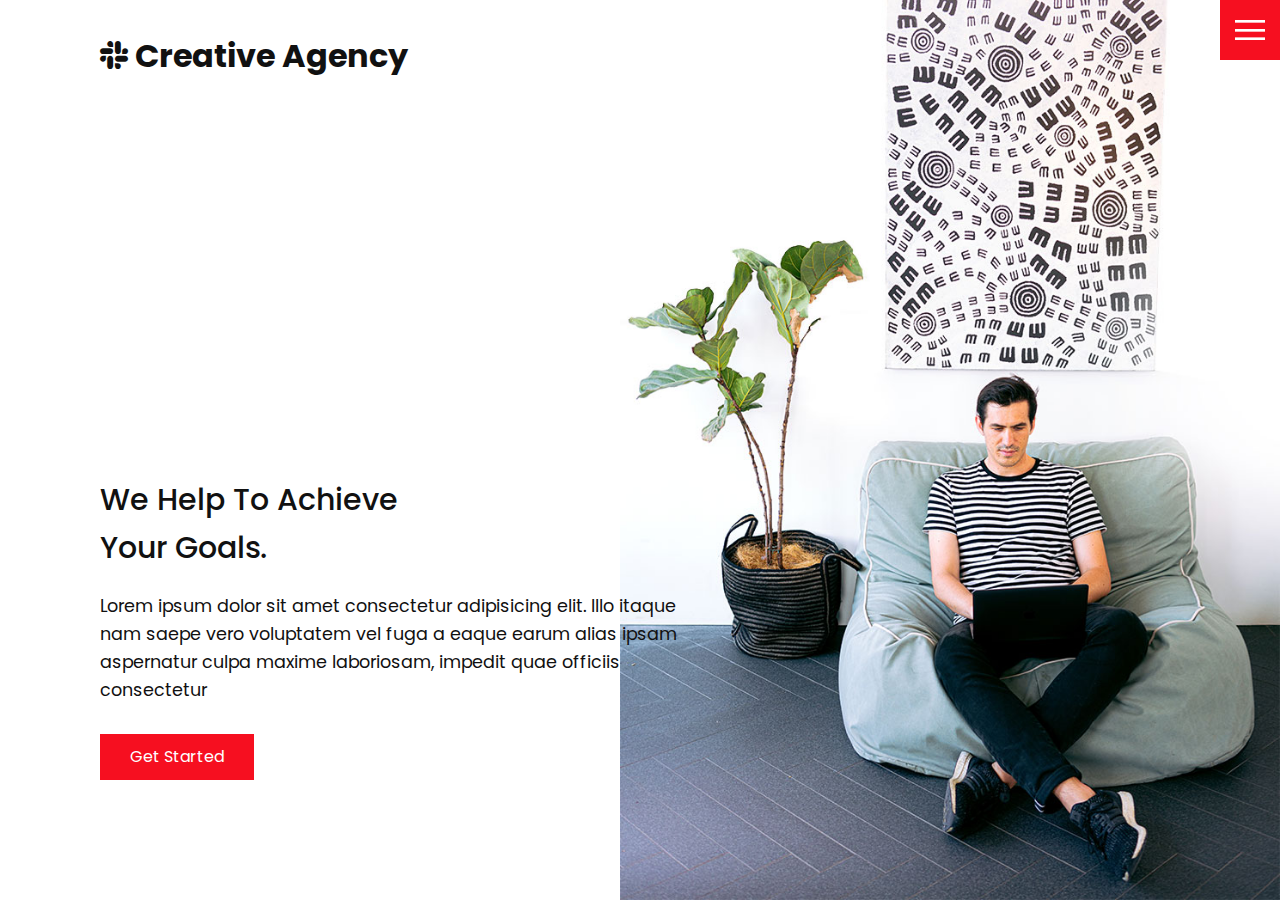
<file: index.html>
<!DOCTYPE html>
<html lang="en">
  <head>
    <meta charset="UTF-8" />
    <meta http-equiv="X-UA-Compatible" content="IE=edge" />
    <meta name="viewport" content="width=device-width, initial-scale=1.0" />
    <!-- Fontawesome CDN Link -->
    <link rel="stylesheet" href="https://cdnjs.cloudflare.com/ajax/libs/font-awesome/5.15.2/css/all.min.css"/>
    <link rel="stylesheet" href="css/style.css" />
    <title>Creative Agency</title>
  </head>
  <body>
    <header>
      <div class="logo"><i class="fab fa-slack"></i>   Creative Agency</div>
      <div class="toggle"></div>
      <div class="navigation">
        <ul>
          <li><a href="index.html">Home</a></li>
          <li><a href="services.html">Services</a></li>
          <li><a href="work.html">Work</a></li>
          <li><a href="contact.html">Contact</a></li>
        </ul>
        <div class="social-bar">
          <ul>
            <li>
              <a href="https://facebook.com">
                <img src="images/facebook.png" target="_blank" alt="" />
              </a>
            </li>
            <li>
              <a href="https://twitter.com">
                <img src="images/twitter.png" target="_blank" alt="" />
              </a>
            </li>
            <li>
              <a href="https://instagram.com">
                <img src="images/instagram.png" target="_blank" alt="" />
              </a>
            </li>
          </ul>
          <a href="mailto:you@email.com" class="email-icon">
            <img src="images/email.png" alt="" />
          </a>
        </div>
      </div>
    </header>

    <section class="home">
      <img src="images/home-img.jpg" class="home-img" alt="" />
      <div class="home-content">
        <h1>
          We Help To Achieve <br />
          Your Goals.
        </h1>
        <p>
          Lorem ipsum dolor sit amet consectetur adipisicing elit. Illo itaque
          nam saepe vero voluptatem vel fuga a eaque earum alias ipsam
          aspernatur culpa maxime laboriosam, impedit quae officiis consectetur
        </p>
        <a href="contact.html" class="btn">Get Started</a>
      </div>
    </section>

    <script src="js/script.js"></script>
  </body>
</html>
</file>
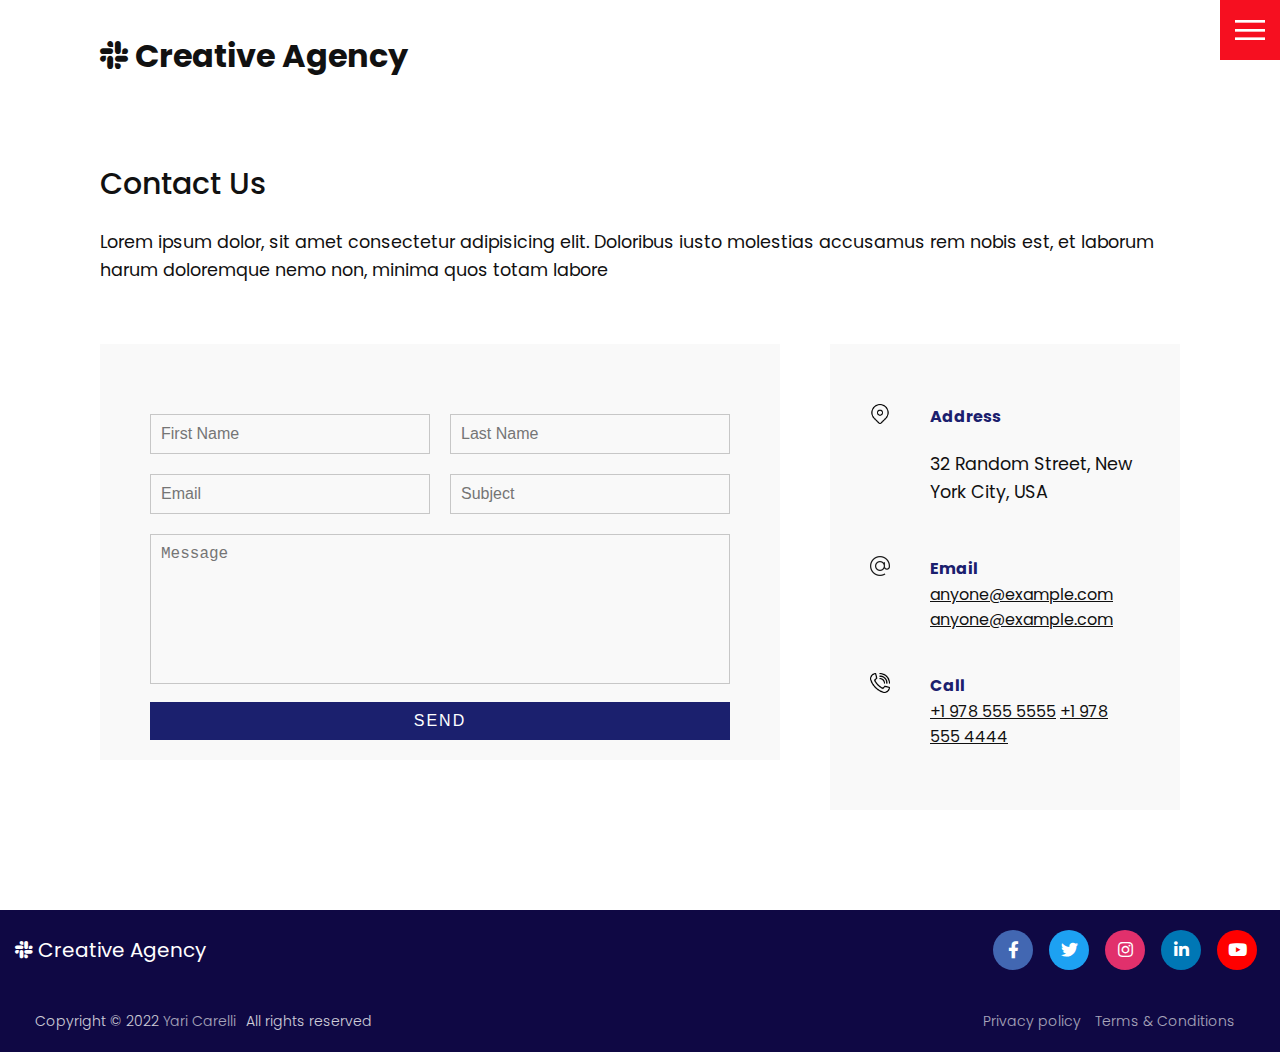
<file: contact.html>
<!DOCTYPE html>
<html lang="en">
  <head>
    <meta charset="UTF-8" />
    <meta http-equiv="X-UA-Compatible" content="IE=edge" />
    <meta name="viewport" content="width=device-width, initial-scale=1.0" />
    <!-- Fontawesome CDN Link -->
    <link rel="stylesheet" href="https://cdnjs.cloudflare.com/ajax/libs/font-awesome/5.15.2/css/all.min.css"/>
    <link rel="stylesheet" href="css/style.css" />
    <title>Creative Agency</title>
  </head>
  <body>
    <header>
      <div class="logo"><i class="fab fa-slack"></i>   Creative Agency</div>
      <div class="toggle"></div>
      <div class="navigation">
        <ul>
          <li><a href="index.html">Home</a></li>
          <li><a href="services.html">Services</a></li>
          <li><a href="work.html">Work</a></li>
          <li><a href="contact.html">Contact</a></li>
        </ul>
        <div class="social-bar">
          <ul>
            <li>
              <a href="https://facebook.com">
                <img src="images/facebook.png" target="_blank" alt="" />
              </a>
            </li>
            <li>
              <a href="https://twitter.com">
                <img src="images/twitter.png" target="_blank" alt="" />
              </a>
            </li>
            <li>
              <a href="https://instagram.com">
                <img src="images/instagram.png" target="_blank" alt="" />
              </a>
            </li>
          </ul>
          <a href="mailto:you@email.com" class="email-icon">
            <img src="images/email.png" alt="" />
          </a>
        </div>
      </div>
    </header>

    <section>
      <div class="title">
        <h1>Contact Us</h1>
        <p>
          Lorem ipsum dolor, sit amet consectetur adipisicing elit. Doloribus
          iusto molestias accusamus rem nobis est, et laborum harum doloremque
          nemo non, minima quos totam labore
        </p>
      </div>
      <div class="contact">
        <div class="contact-form">
          <form>
            <div class="row">
              <div class="input50">
                <input type="text" placeholder="First Name" required/>
              </div>
              <div class="input50">
                <input type="text" placeholder="Last Name" required/>
              </div>
            </div>
            <div class="row">
              <div class="input50">
                <input type="text" placeholder="Email" required/>
              </div>
              <div class="input50">
                <input type="text" placeholder="Subject" required/>
              </div>
            </div>
            <div class="row">
              <div class="input100">
                <textarea placeholder="Message"></textarea>
              </div>
            </div>
            <div class="row">
              <div class="input100">
                <input type="submit" value="Send" />
              </div>
            </div>
          </form>
        </div>

        <div class="contact-info">
          <div class="info-box">
            <img src="images/address.png" class="contact-icon" alt="" />
            <div class="details">
              <h4>Address</h4>
              <p>32 Random Street, New York City, USA</p>
            </div>
          </div>
          <div class="info-box">
            <img src="images/email.png" class="contact-icon" alt="" />
            <div class="details">
              <h4>Email</h4>
              <a href="mailto:anyone@example.com">anyone@example.com</a>
              <a href="mailto:anyone@example.com">anyone@example.com</a>
            </div>
          </div>
          <div class="info-box">
            <img src="images/call.png" class="contact-icon" alt="" />
            <div class="details">
              <h4>Call</h4>
              <a href="tel:+19785555555">+1 978 555 5555</a>
              <a href="tel:+19784444444">+1 978 555 4444</a>
            </div>
          </div>
        </div>
      </div>
    </section>

    <footer>
      <div class="content">
        <div class="top">
          <div class="logo-details">
            <i class="fab fa-slack"></i>
            <span class="logo_name">Creative Agency</span>
          </div>
          <div class="media-icons">
            <a href="#"><i class="fab fa-facebook-f"></i></a>
            <a href="#"><i class="fab fa-twitter"></i></a>
            <a href="#"><i class="fab fa-instagram"></i></a>
            <a href="#"><i class="fab fa-linkedin-in"></i></a>
            <a href="#"><i class="fab fa-youtube"></i></a>
          </div>
        </div>
          <div class="bottom_text">
            <span class="copyright_text">Copyright © 2022 <a href="https://github.com/Yari-Carelli">Yari Carelli</a>All rights reserved</span>
            <span class="policy_terms">
              <a href="">Privacy policy</a>
              <a href="">Terms & Conditions</a>
            </span>
          </div>
        </div>
    </footer>

    <script src="js/script.js"></script>
  </body>
</html>
</file>
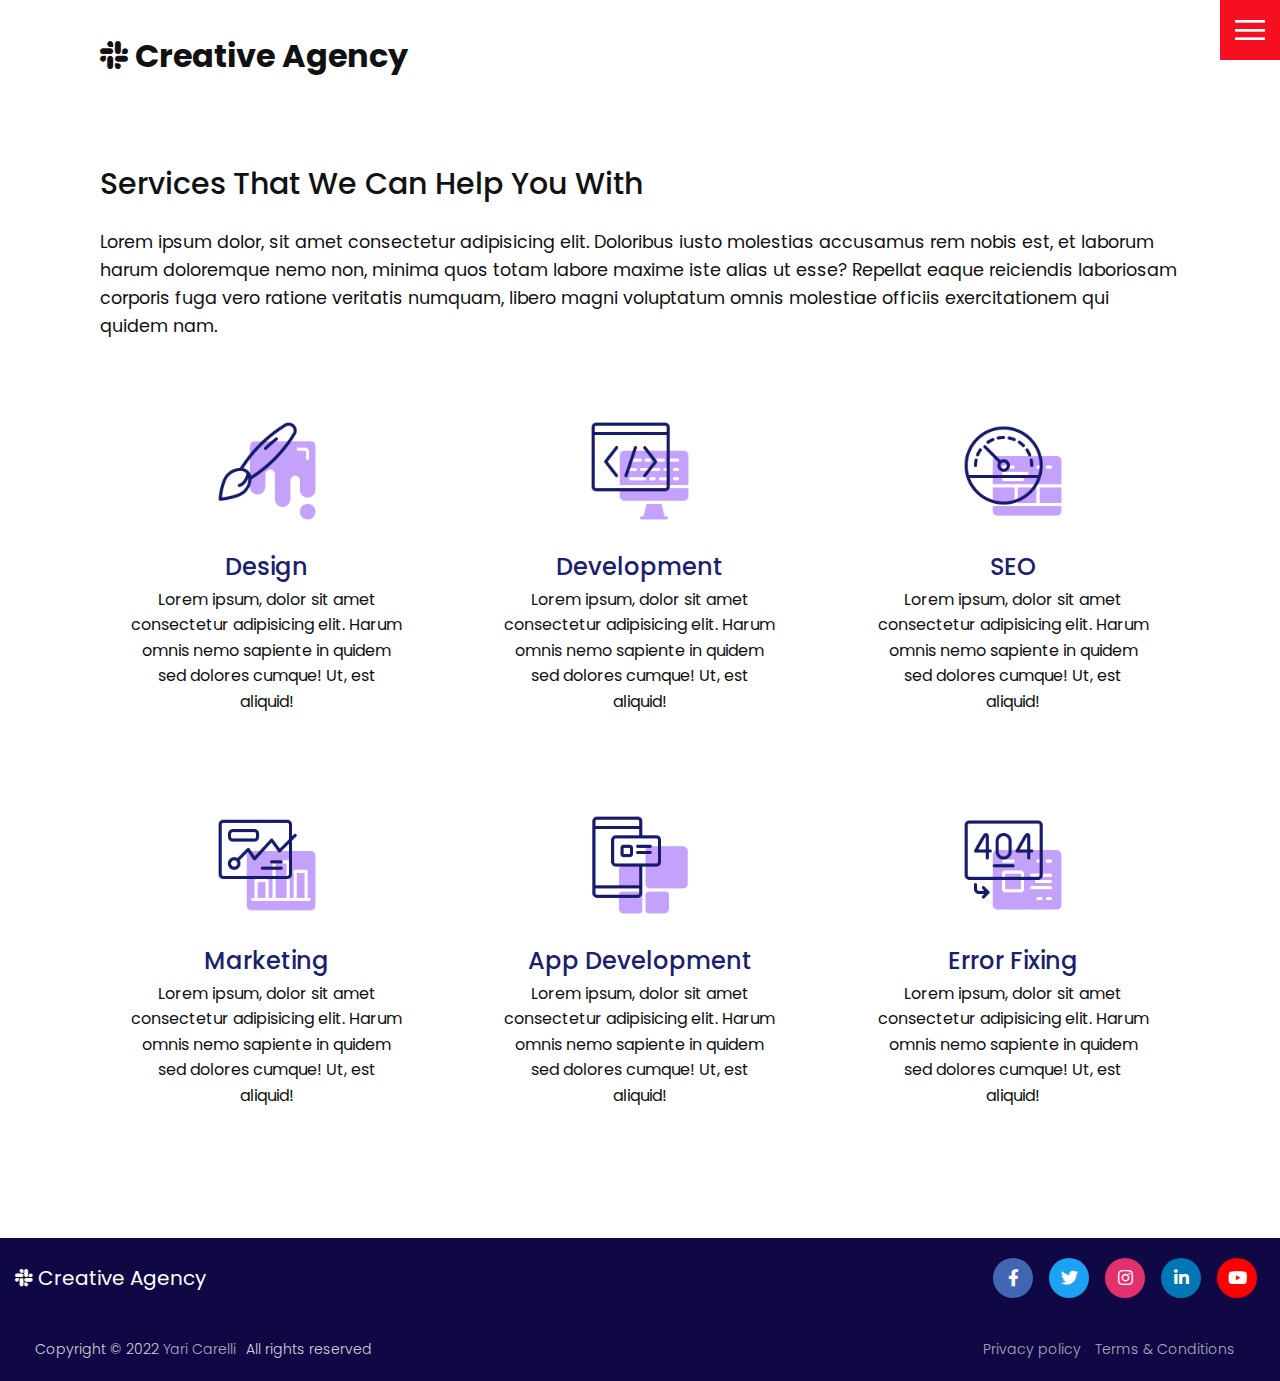
<file: services.html>
<!DOCTYPE html>
<html lang="en">
  <head>
    <meta charset="UTF-8" />
    <meta http-equiv="X-UA-Compatible" content="IE=edge" />
    <meta name="viewport" content="width=device-width, initial-scale=1.0" />
    <!-- Fontawesome CDN Link -->
    <link rel="stylesheet" href="https://cdnjs.cloudflare.com/ajax/libs/font-awesome/5.15.2/css/all.min.css"/>
    <link rel="stylesheet" href="css/style.css" />
    <title>Creative Agency</title>
  </head>
  <body>
    <header>
      <div class="logo"><i class="fab fa-slack"></i>   Creative Agency</div>
      <div class="toggle"></div>
      <div class="navigation">
        <ul>
          <li><a href="index.html">Home</a></li>
          <li><a href="services.html">Services</a></li>
          <li><a href="work.html">Work</a></li>
          <li><a href="contact.html">Contact</a></li>
        </ul>
        <div class="social-bar">
          <ul>
            <li>
              <a href="https://facebook.com">
                <img src="images/facebook.png" target="_blank" alt="" />
              </a>
            </li>
            <li>
              <a href="https://twitter.com">
                <img src="images/twitter.png" target="_blank" alt="" />
              </a>
            </li>
            <li>
              <a href="https://instagram.com">
                <img src="images/instagram.png" target="_blank" alt="" />
              </a>
            </li>
          </ul>
          <a href="mailto:you@email.com" class="email-icon">
            <img src="images/email.png" alt="" />
          </a>
        </div>
      </div>
    </header>

    <section>
      <div class="title">
        <h1>Services That We Can Help You With</h1>
        <p>
          Lorem ipsum dolor, sit amet consectetur adipisicing elit. Doloribus
          iusto molestias accusamus rem nobis est, et laborum harum doloremque
          nemo non, minima quos totam labore maxime iste alias ut esse? Repellat
          eaque reiciendis laboriosam corporis fuga vero ratione veritatis
          numquam, libero magni voluptatum omnis molestiae officiis
          exercitationem qui quidem nam.
        </p>
      </div>
      <div class="services">
        <div class="service">
          <div class="icon">
            <img src="images/001.png" alt="" />
          </div>
          <h2>Design</h2>
          Lorem ipsum, dolor sit amet consectetur adipisicing elit. Harum omnis
          nemo sapiente in quidem sed dolores cumque! Ut, est aliquid!
        </div>
        <div class="service">
          <div class="icon">
            <img src="images/002.png" alt="" />
          </div>
          <h2>Development</h2>
          Lorem ipsum, dolor sit amet consectetur adipisicing elit. Harum omnis
          nemo sapiente in quidem sed dolores cumque! Ut, est aliquid!
        </div>
        <div class="service">
          <div class="icon">
            <img src="images/003.png" alt="" />
          </div>
          <h2>SEO</h2>
          Lorem ipsum, dolor sit amet consectetur adipisicing elit. Harum omnis
          nemo sapiente in quidem sed dolores cumque! Ut, est aliquid!
        </div>
        <div class="service">
          <div class="icon">
            <img src="images/004.png" alt="" />
          </div>
          <h2>Marketing</h2>
          Lorem ipsum, dolor sit amet consectetur adipisicing elit. Harum omnis
          nemo sapiente in quidem sed dolores cumque! Ut, est aliquid!
        </div>
        <div class="service">
          <div class="icon">
            <img src="images/005.png" alt="" />
          </div>
          <h2>App Development</h2>
          Lorem ipsum, dolor sit amet consectetur adipisicing elit. Harum omnis
          nemo sapiente in quidem sed dolores cumque! Ut, est aliquid!
        </div>
        <div class="service">
          <div class="icon">
            <img src="images/006.png" alt="" />
          </div>
          <h2>Error Fixing</h2>
          Lorem ipsum, dolor sit amet consectetur adipisicing elit. Harum omnis
          nemo sapiente in quidem sed dolores cumque! Ut, est aliquid!
        </div>
      </div>
    </section>

    <footer>
      <div class="content">
        <div class="top">
          <div class="logo-details">
            <i class="fab fa-slack"></i>
            <span class="logo_name">Creative Agency</span>
          </div>
          <div class="media-icons">
            <a href="#"><i class="fab fa-facebook-f"></i></a>
            <a href="#"><i class="fab fa-twitter"></i></a>
            <a href="#"><i class="fab fa-instagram"></i></a>
            <a href="#"><i class="fab fa-linkedin-in"></i></a>
            <a href="#"><i class="fab fa-youtube"></i></a>
          </div>
        </div>
          <div class="bottom_text">
            <span class="copyright_text">Copyright © 2022 <a href="https://github.com/Yari-Carelli">Yari Carelli</a>All rights reserved</span>
            <span class="policy_terms">
              <a href="">Privacy policy</a>
              <a href="">Terms & Conditions</a>
            </span>
          </div>
        </div>
    </footer>

    <script src="js/script.js"></script>
  </body>
</html>
</file>
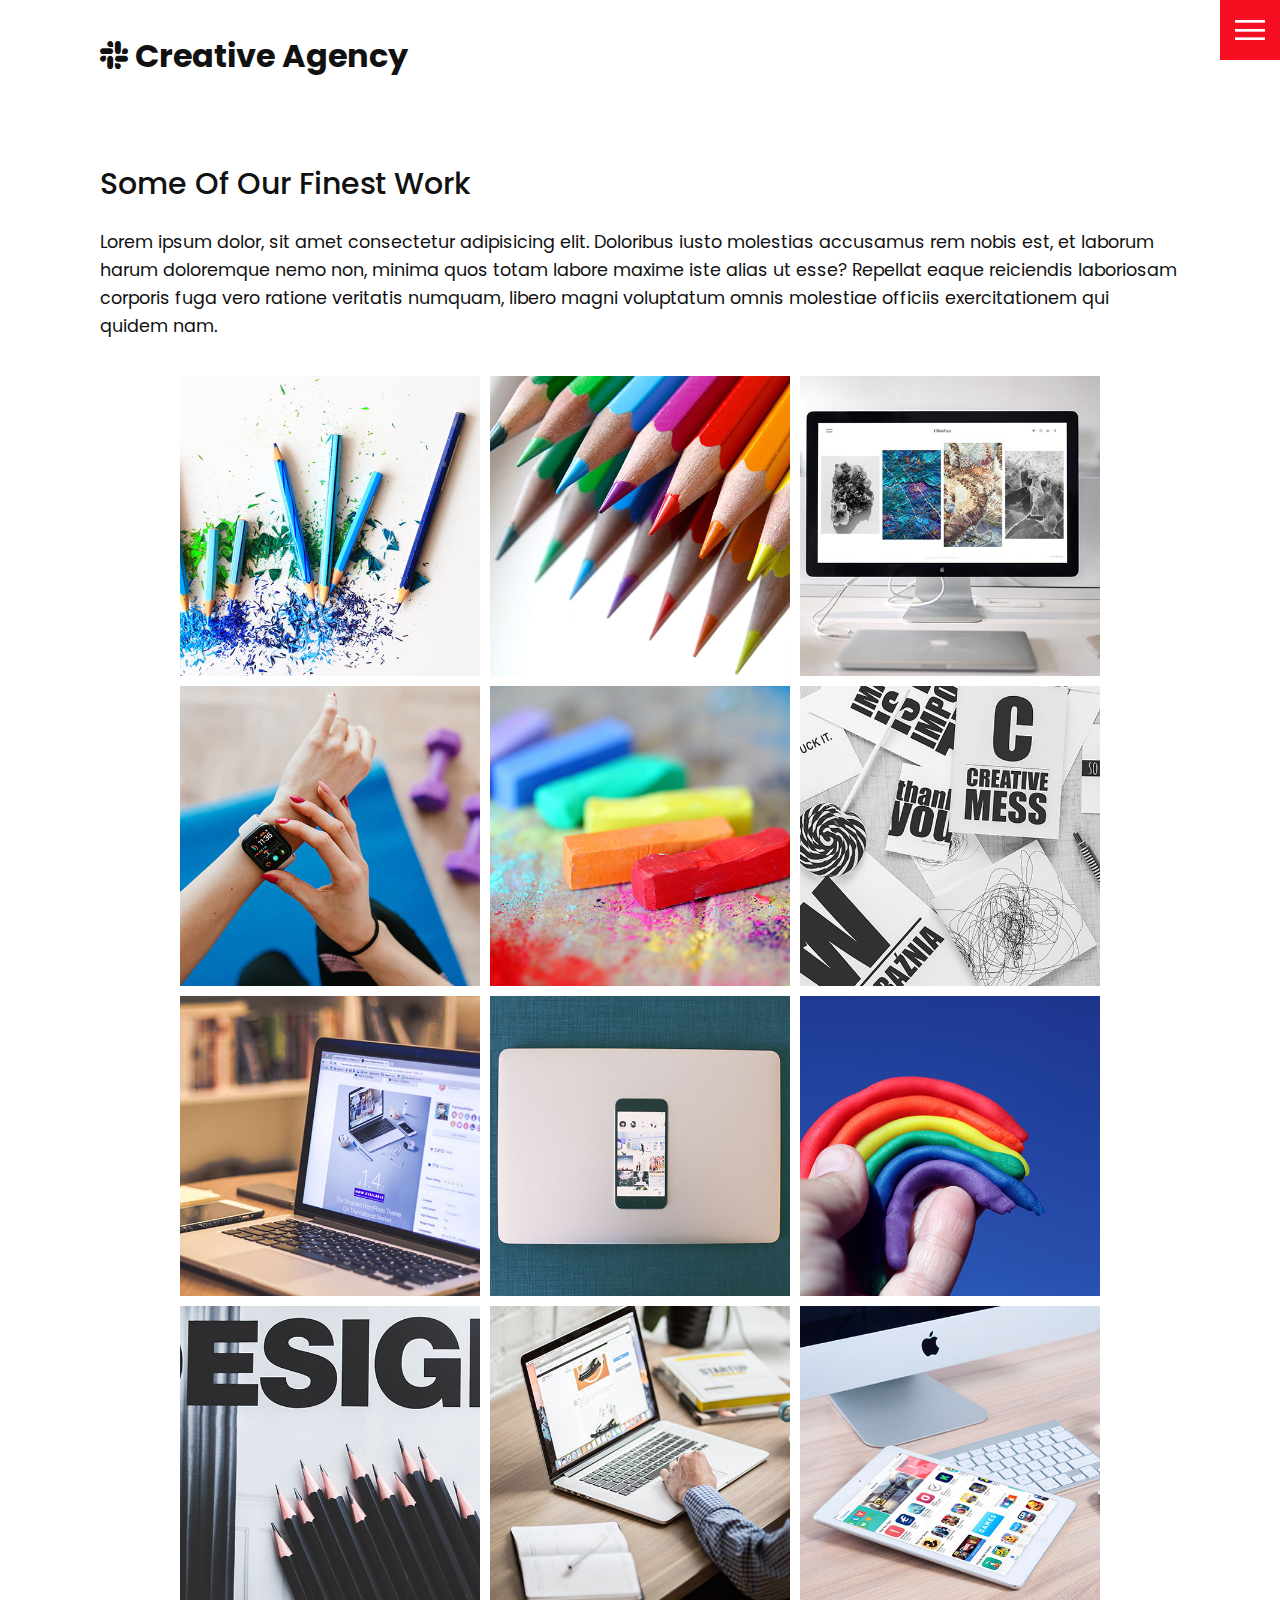
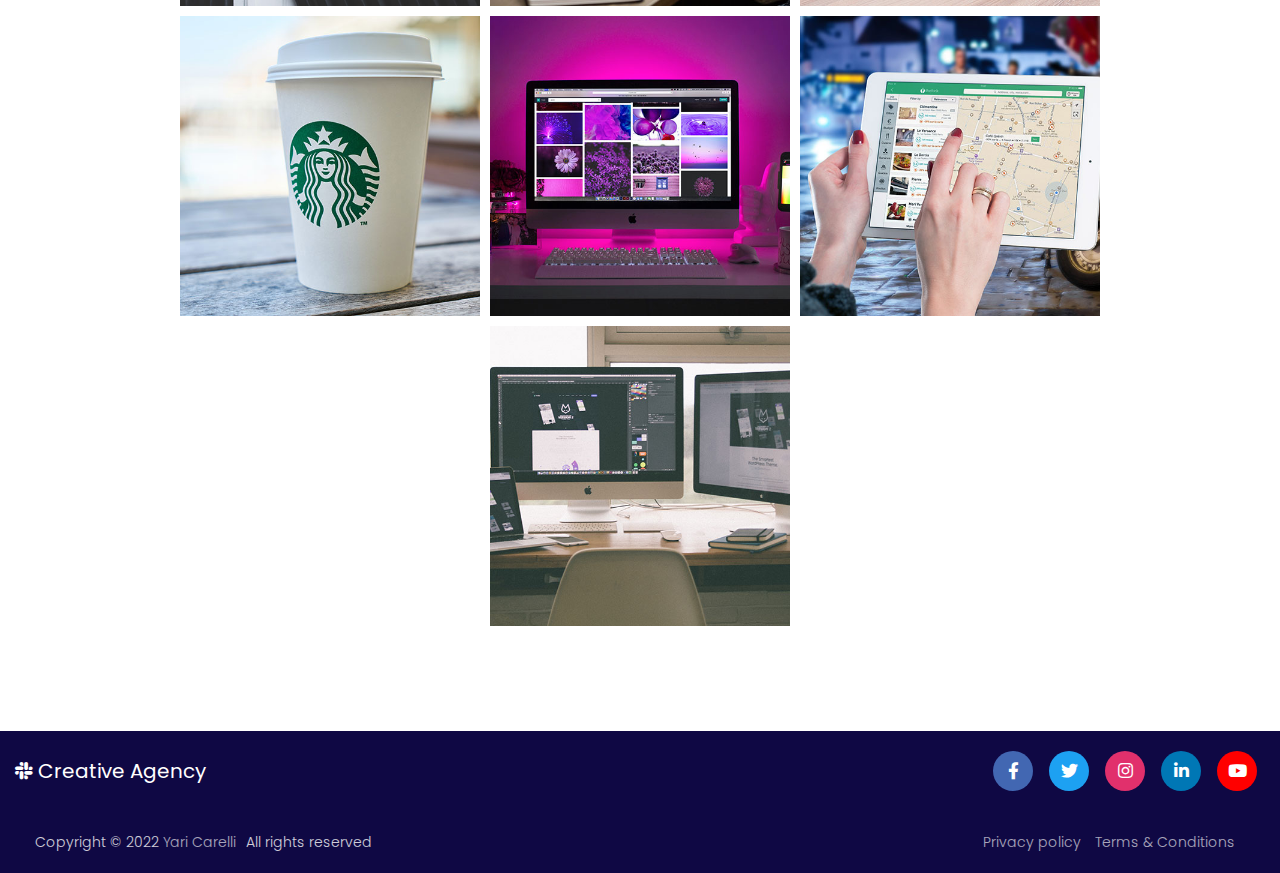
<file: work.html>
<!DOCTYPE html>
<html lang="en">
  <head>
    <meta charset="UTF-8" />
    <meta http-equiv="X-UA-Compatible" content="IE=edge" />
    <meta name="viewport" content="width=device-width, initial-scale=1.0" />
    <!-- Fontawesome CDN Link -->
    <link rel="stylesheet" href="https://cdnjs.cloudflare.com/ajax/libs/font-awesome/5.15.2/css/all.min.css"/>
    <link rel="stylesheet" href="css/style.css" />
    <title>Creative Agency</title>
  </head>
  <body>
    <header>
      <div class="logo"><i class="fab fa-slack"></i>   Creative Agency</div>
      <div class="toggle"></div>
      <div class="navigation">
        <ul>
          <li><a href="index.html">Home</a></li>
          <li><a href="services.html">Services</a></li>
          <li><a href="work.html">Work</a></li>
          <li><a href="contact.html">Contact</a></li>
        </ul>
        <div class="social-bar">
          <ul>
            <li>
              <a href="https://facebook.com">
                <img src="images/facebook.png" target="_blank" alt="" />
              </a>
            </li>
            <li>
              <a href="https://twitter.com">
                <img src="images/twitter.png" target="_blank" alt="" />
              </a>
            </li>
            <li>
              <a href="https://instagram.com">
                <img src="images/instagram.png" target="_blank" alt="" />
              </a>
            </li>
          </ul>
          <a href="mailto:you@email.com" class="email-icon">
            <img src="images/email.png" alt="" />
          </a>
        </div>
      </div>
    </header>

    <section>
      <div class="title">
        <h1>Some Of Our Finest Work</h1>
        <p>
          Lorem ipsum dolor, sit amet consectetur adipisicing elit. Doloribus
          iusto molestias accusamus rem nobis est, et laborum harum doloremque
          nemo non, minima quos totam labore maxime iste alias ut esse? Repellat
          eaque reiciendis laboriosam corporis fuga vero ratione veritatis
          numquam, libero magni voluptatum omnis molestiae officiis
          exercitationem qui quidem nam.
        </p>
      </div>

      <div class="portfolio">
        <div class="item">
          <img src="images/portfolio-item1.jpg" alt="" />
          <div class="action">
            <a href="#">Launch</a>
          </div>
        </div>
        <div class="item">
          <img src="images/portfolio-item2.jpg" alt="" />
          <div class="action">
            <a href="#">Launch</a>
          </div>
        </div>
        <div class="item">
          <img src="images/portfolio-item3.jpg" alt="" />
          <div class="action">
            <a href="#">Launch</a>
          </div>
        </div>
        <div class="item">
          <img src="images/portfolio-item4.jpg" alt="" />
          <div class="action">
            <a href="#">Launch</a>
          </div>
        </div>
        <div class="item">
          <img src="images/portfolio-item5.jpg" alt="" />
          <div class="action">
            <a href="#">Launch</a>
          </div>
        </div>
        <div class="item">
          <img src="images/portfolio-item6.jpg" alt="" />
          <div class="action">
            <a href="#">Launch</a>
          </div>
        </div>
        <div class="item">
          <img src="images/portfolio-item7.jpg" alt="" />
          <div class="action">
            <a href="#">Launch</a>
          </div>
        </div>
        <div class="item">
          <img src="images/portfolio-item8.jpg" alt="" />
          <div class="action">
            <a href="#">Launch</a>
          </div>
        </div>
        <div class="item">
          <img src="images/portfolio-item9.jpg" alt="" />
          <div class="action">
            <a href="#">Launch</a>
          </div>
        </div>
        <div class="item">
          <img src="images/portfolio-item10.jpg" alt="" />
          <div class="action">
            <a href="#">Launch</a>
          </div>
        </div>
        <div class="item">
          <img src="images/portfolio-item11.jpg" alt="" />
          <div class="action">
            <a href="#">Launch</a>
          </div>
        </div>
        <div class="item">
          <img src="images/portfolio-item12.jpg" alt="" />
          <div class="action">
            <a href="#">Launch</a>
          </div>
        </div>
        <div class="item">
          <img src="images/portfolio-item13.jpg" alt="" />
          <div class="action">
            <a href="#">Launch</a>
          </div>
        </div>
        <div class="item">
          <img src="images/portfolio-item14.jpg" alt="" />
          <div class="action">
            <a href="#">Launch</a>
          </div>
        </div>
        <div class="item">
          <img src="images/portfolio-item15.jpg" alt="" />
          <div class="action">
            <a href="#">Launch</a>
          </div>
        </div>
        <div class="item">
          <img src="images/portfolio-item16.jpg" alt="" />
          <div class="action">
            <a href="#">Launch</a>
          </div>
        </div>
      </div>
    </section>

    <footer>
      <div class="content">
        <div class="top">
          <div class="logo-details">
            <i class="fab fa-slack"></i>
            <span class="logo_name">Creative Agency</span>
          </div>
          <div class="media-icons">
            <a href="#"><i class="fab fa-facebook-f"></i></a>
            <a href="#"><i class="fab fa-twitter"></i></a>
            <a href="#"><i class="fab fa-instagram"></i></a>
            <a href="#"><i class="fab fa-linkedin-in"></i></a>
            <a href="#"><i class="fab fa-youtube"></i></a>
          </div>
        </div>
          <div class="bottom_text">
            <span class="copyright_text">Copyright © 2022 <a href="https://github.com/Yari-Carelli">Yari Carelli</a>All rights reserved</span>
            <span class="policy_terms">
              <a href="">Privacy policy</a>
              <a href="">Terms & Conditions</a>
            </span>
          </div>
        </div>
    </footer>

    <script src="js/script.js"></script>
  </body>
</html>
</file>
<file: css/style.css>
@import url('https://fonts.googleapis.com/css?family=Poppins:200,300,400,500,600,700,800,900&display=swap');


:root {
    --primary-color: #f60f20;
    --secondary-color: #1b206e;
  }


/* BASE STYLES */
* {
    box-sizing: border-box;
    margin: 0;
    padding: 0;
  }
  
  html {
    height: 100%;
  }

  body {
    margin: 0;
    font-family: 'Poppins', sans-serif;
    color: #111;
    line-height: 1.6;
    background: white;
    min-height: 100%;
    display: flex;
    flex-direction: column;
  }
  
  h1 {
    font-size: 30px;
    font-weight: 500;
  }
  
  p {
    margin: 20px 0 10px;
    font-size: 1.1rem;
  }
  
  section {
    display: flex;
    flex-direction: column;
    height: 100%;
    align-items: center;
    padding: 100px;
    margin-top: 60px;
  }
  
  section.home {
    flex-direction: row;
    margin-top: auto;
  }

  footer {
    background: #0F0844;
    color: white;
    bottom: 0;
    margin-top: auto;    
  }

  footer .content{
    max-width: 1250px;
    margin: auto;
    bottom: 0;
  }
  footer .content .top{
    display: flex;
    align-items: center;
    justify-content: space-between;
    margin-top: 20px;
    margin-bottom: 20px;
  }
  .content .top .logo-details{
    color: #fff;
    font-size: 20px;
  }
  .content .top .media-icons{
    display: flex;
  }
  .content .top .media-icons a{
    height: 40px;
    width: 40px;
    margin: 0 8px;
    border-radius: 50%;
    text-align: center;
    line-height: 40px;
    color: #fff;
    font-size: 17px;
    text-decoration: none;
    transition: all 0.4s ease;
  }
  .top .media-icons a:nth-child(1){
    background: #4267B2;
  }
  .top .media-icons a:nth-child(1):hover{
    color: #4267B2;
    background: #fff;
  }
  .top .media-icons a:nth-child(2){
    background: #1DA1F2;
  }
  .top .media-icons a:nth-child(2):hover{
    color: #1DA1F2;
    background: #fff;
  }
  .top .media-icons a:nth-child(3){
    background: #E1306C;
  }
  .top .media-icons a:nth-child(3):hover{
    color: #E1306C;
    background: #fff;
  }
  .top .media-icons a:nth-child(4){
    background: #0077B5;
  }
  .top .media-icons a:nth-child(4):hover{
    color: #0077B5;
    background: #fff;
  }
  .top .media-icons a:nth-child(5){
    background: #FF0000;
  }
  .top .media-icons a:nth-child(5):hover{
    color: #FF0000;
    background: #fff;
  }

  footer .bottom_text{
    margin: auto;
    padding: 20px 20px;
    display: flex;
    justify-content: space-between;
  }
  .bottom_text span,
  .bottom_text a{
    font-size: 14px;
    font-weight: 300;
    color: #fff;
    opacity: 0.8;
    text-decoration: none;
  }
  .bottom_text a:hover{
    opacity: 1;
    text-decoration: underline;
  }
  .bottom_text a{
    margin-right: 10px;
  }

  /* BUTTON */
.btn {
    cursor: pointer;
    display: inline-block;
    background: var(--primary-color);
    color: #fff;
    text-decoration: none;
    padding: 10px 30px;
    margin: 20px 0;
    border: 0;
  }
  
  .btn:hover {
    transform: scale(0.98);
  }
  
  .logo {
    position: absolute;
    top: 30px;
    left: 100px;
    font-size: 2rem;
    font-weight: 700;
    z-index: 20;
  }


  /* TOGGLE */
.toggle {
    position: fixed;
    top: 0;
    right: 0;
    width: 60px;
    height: 60px;
    background: var(--primary-color) url(../images/menu.png);
    background-size: 30px;
    background-position: center;
    background-repeat: no-repeat;
    z-index: 20;
    cursor: pointer;
  }
  
  .toggle.active {
    background: var(--primary-color) url(../images/close.png);
    background-size: 25px;
    background-position: center;
    background-repeat: no-repeat;
  }


  /* NAVIGATION */
.navigation {
    position: fixed;
    top: 0;
    left: 100%;
    width: 100%;
    height: 100%;
    background-color: #fff;
    z-index: 15;
    display: flex;
    justify-content: center;
    align-items: center;
  }
  
  .navigation.active {
    left: 0;
  }
  
  .navigation ul {
    position: relative;
  }
  
  .navigation ul li {
    position: relative;
    list-style: none;
    text-align: center;
  }
  
  .navigation ul li a {
    font-size: 2.2rem;
    color: #111;
    text-decoration: none;
    font-weight: 300;
  }
  
  .navigation ul li a:hover {
    color: var(--primary-color);
  }
  
  .navigation .social-bar {
    position: absolute;
    top: 0;
    left: 0;
    width: 60px;
    height: 100%;
    display: flex;
    justify-content: center;
    align-items: center;
  }
  
  .navigation .social-bar a {
    display: inline-block;
    transform: scale(0.5);
  }
  
  .navigation .email-icon {
    position: absolute;
    bottom: 20px;
    transform: scale(0.5);
  }


  /* HOMEPAGE */
  .home-content {
    position: relative;
    z-index: 10;
    max-width: 600px;
  }
  
  .home-img {
    position: absolute;
    bottom: 0;
    right: 0;
    height: 110%;
  }


  /* SERVICES PAGE */
.services {
    margin-top: 40px;
    display: grid;
    grid-template-columns: repeat(3, 1fr);
    gap: 40px;
    text-align: center;
  }
  
  .services .service {
    padding: 30px;
  }
  
  .services .service:hover {
    box-shadow: 0 10px 30px rgba(0, 0, 0, 0.1);
  }
  
  .services .service h2 {
    font-size: 24px;
    font-weight: 500;
    margin-top: 20px;
    color: var(--secondary-color);
  }
  
  .services .service .icon img {
    max-width: 100px;
  }


  /* WORK PAGE */
.portfolio {
    display: flex;
    flex-wrap: wrap;
    justify-content: center;
    margin-top: 20px;
  }
  
  .portfolio .item {
    position: relative;
    width: 300px;
    height: 300px;
    margin: 5px;
  }
  
  .portfolio .item img {
    width: 100%;
    height: 100%;
  }
  
  .portfolio .item .action {
    position: absolute;
    top: 0;
    left: 0;
    width: 100%;
    height: 100%;
    background: rgba(0, 0, 0, 0.8);
    display: flex;
    justify-content: center;
    align-items: center;
    opacity: 0;
    transition: 0.5s;
  }
  
  .portfolio .item:hover .action {
    opacity: 1;
  }
  
  .portfolio .item .action a {
    display: inline-block;
    color: #fff;
    text-decoration: none;
    border: 1px solid #fff;
    padding: 5px 15px;
  }

  
  /* CONTACT */
.contact {
    position: relative;
    width: 100%;
    margin-top: 50px;
    display: flex;
    justify-content: space-between;
    align-items: flex-start;
  }
  
  .contact-form {
    position: relative;
    background: #f9f9f9;
    width: calc(100% - 400px);
    padding: 60px 40px 20px;
  }
  
  .contact-form form {
    width: 100%;
  }
  
  .contact-form .row {
    width: 100%;
    display: flex;
  }
  
  .contact-form .input50 {
    width: 50%;
    margin: 0 10px;
  }
  
  .contact-form .input100 {
    width: 100%;
    margin: 0 10px;
  }
  
  .contact-form .row input,
  .contact-form .row textarea {
    position: relative;
    border: 1px solid rgba(0, 0, 0, 0.2);
    color: #111;
    background: transparent;
    width: 100%;
    padding: 10px;
    outline: none;
    font-size: 16px;
    font-weight: 300;
    margin: 10px 0;
    resize: none;
  }
  
  .contact-form .row textarea {
    height: 150px;
  }
  
  .contact-form .row input[type='submit'] {
    background-color: var(--secondary-color);
    color: #fff;
    margin: 0;
    text-transform: uppercase;
    letter-spacing: 2px;
    font-weight: 300;
    border: 0;
    cursor: pointer;
  }
  
  .contact-info {
    width: 350px;
    background: #f9f9f9;
    padding: 60px 40px 20px;
  }
  
  .contact-info .info-box {
    display: flex;
    align-items: flex-start;
    margin-bottom: 40px;
  }
  
  .contact-info .info-box .contact-icon {
    width: 20px;
    margin-right: 40px;
  }
  
  .contact-info .info-box .details h4 {
    color: var(--secondary-color);
  }
  
  .contact-info .info-box .details p,
  .contact-info .info-box .details a {
    color: #111;
  }
  

  @media (max-width: 1068px) {
    .home-img {
      display: none;
    }
  
    .logo {
      top: 10px;
      left: 40px;
      font-size: 1.5rem;
    }
  
    section {
      padding: 100px 40px;
    }
  
    .navigation ul li a {
      font-size: 2rem;
    }
  
    .services {
      grid-template-columns: repeat(2, 1fr);
    }
  
    .contact {
      flex-direction: column;
    }
  
    .contact-form {
      width: 100%;
      padding: 30px 30px 20px;
    }
  
    .contact-form .row {
      flex-direction: column;
    }
  
    .contact-form .input50,
    .contact-form .input100 {
      width: 100%;
      margin: 0;
    }
  
    .contact-info {
      width: 100%;
      margin-top: 20px;
      padding: 30px 30px 20px;
    }
  }
  
  @media (max-width: 768px) {
    .services {
      grid-template-columns: 1fr;
    }
  
    .services .service {
      box-shadow: 0 10px 30px rgba(0, 0, 0, 0.1);
    }
  }


@media (max-width: 700px){
  footer{
    position: relative;
  }
  .content .top .logo-details{
    font-size: 26px;
  }
  .content .top .media-icons a{
    height: 35px;
    width: 35px;
    font-size: 14px;
    line-height: 35px;
  }

  .bottom_text span,
  .bottom_text a{
    font-size: 12px;
  }
}
@media (max-width: 520px){
  footer::before{
    top: 145px;
  }
  footer .content .top{
    flex-direction: column;
  }
  .content .top .media-icons{
    margin-top: 16px;
  }
}
</file>
